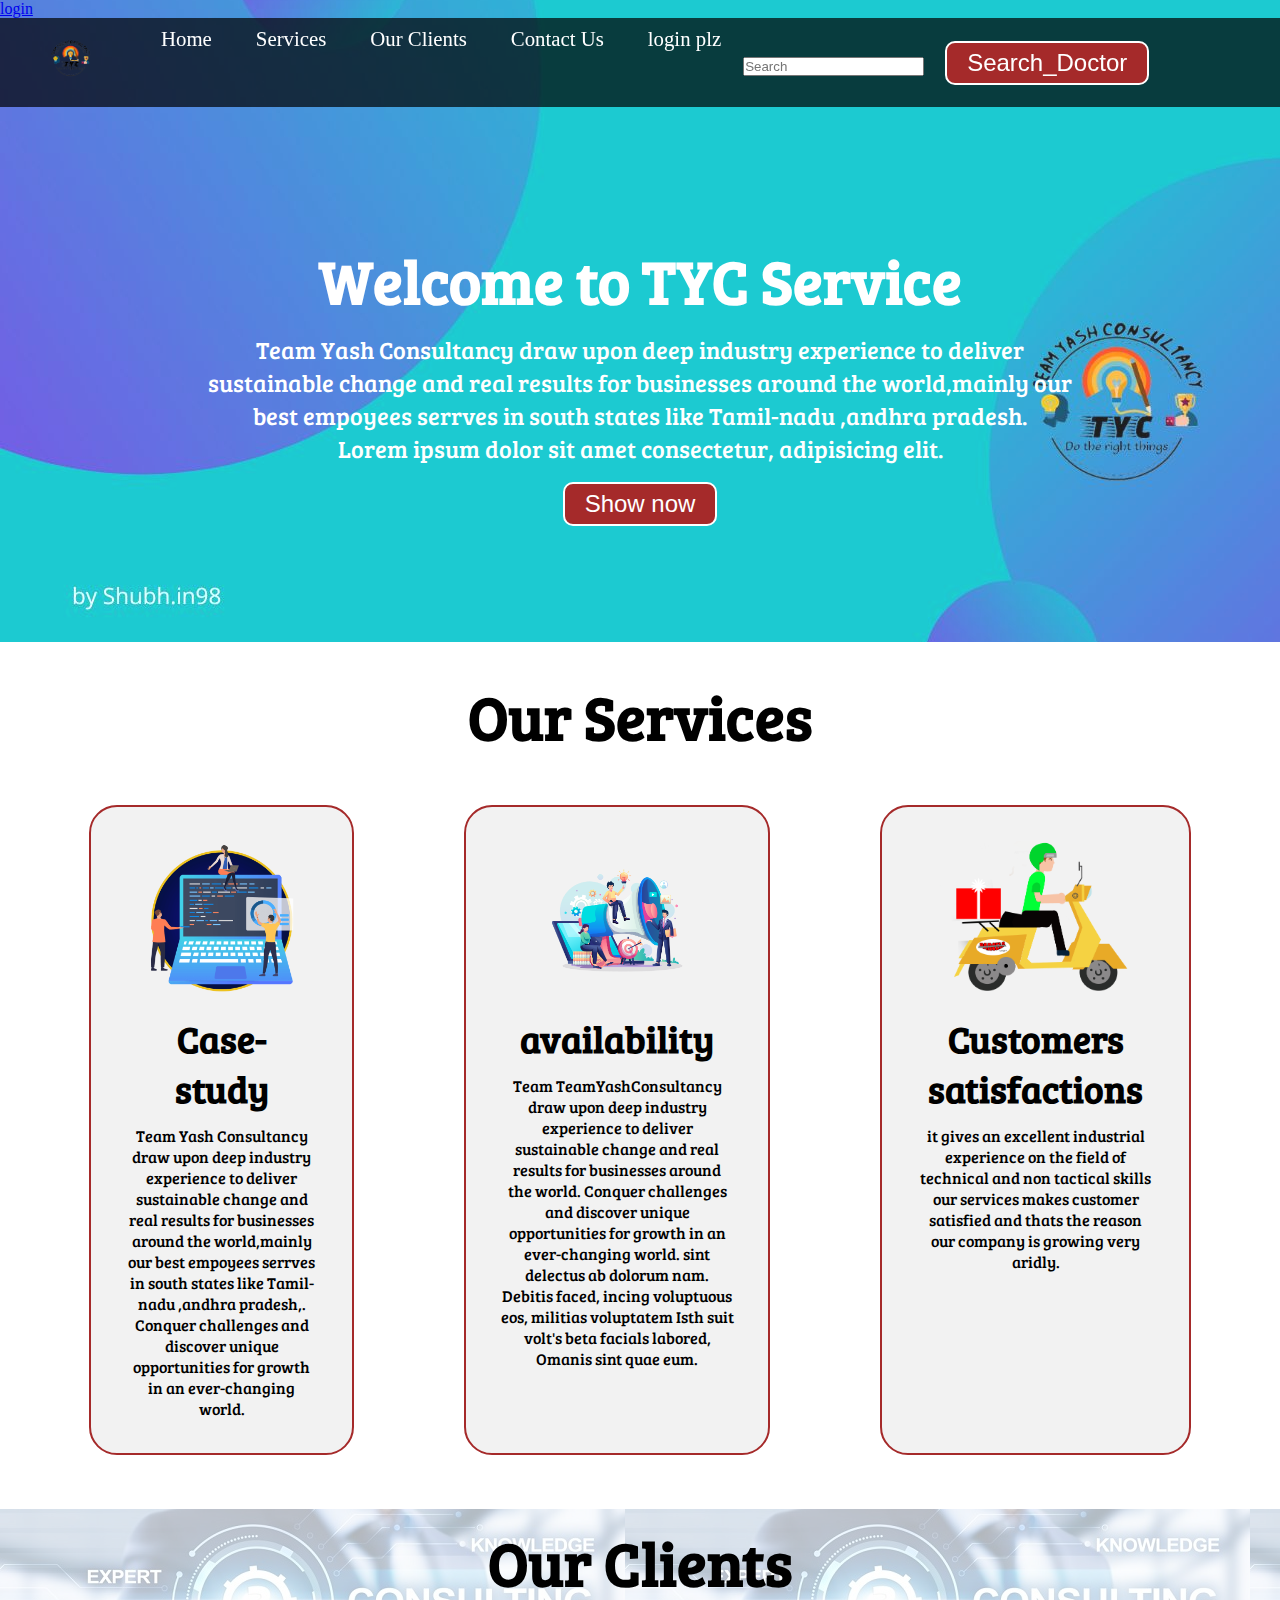
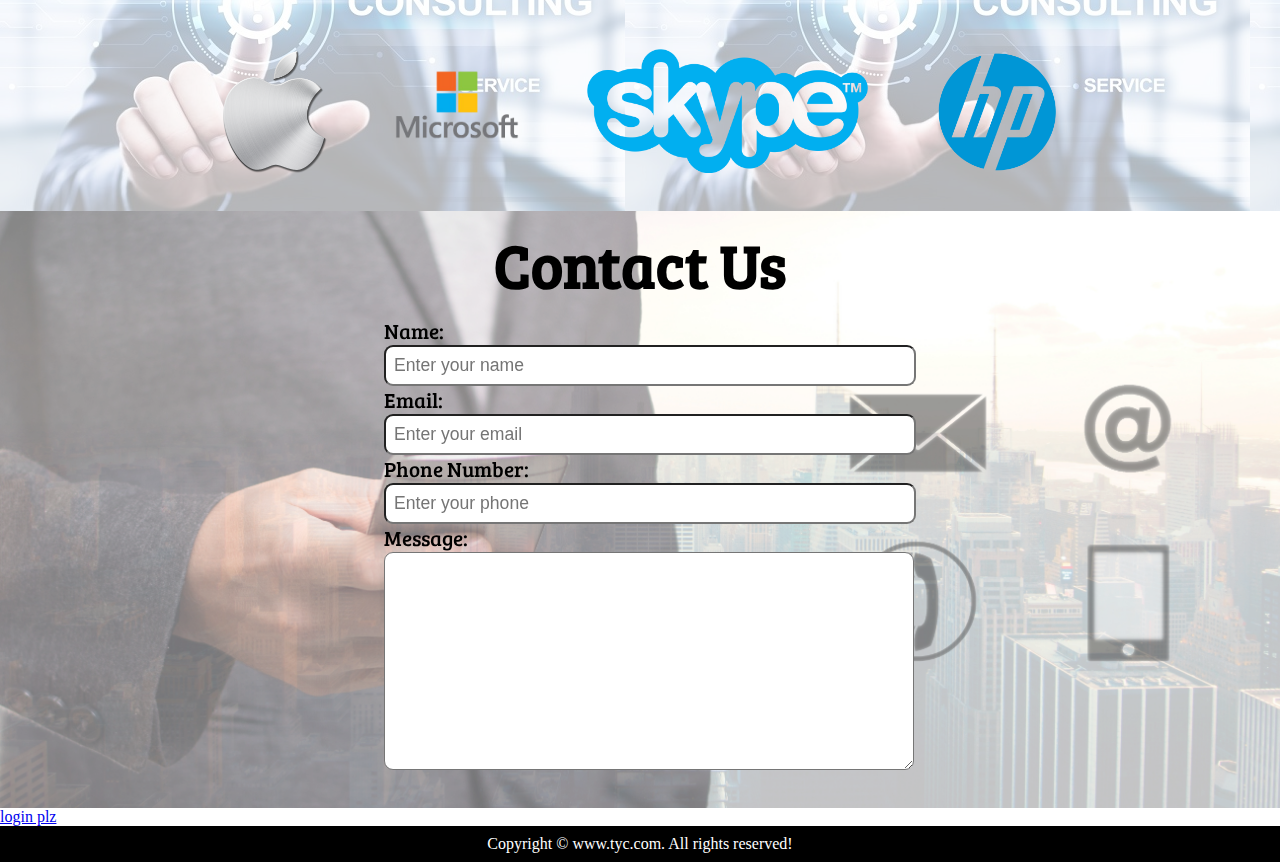
<file: index.html>
<!DOCTYPE html>
<html lang="en">
  <head>
    <meta charset="UTF-8" />
    <meta name="viewport" content="width=device-width, initial-scale=1.0" />
    <meta http-equiv="X-UA-Compatible" content="ie=edge" />
    <title>TeamYachConsultancy| Tyc.com</title>
    <link rel="stylesheet" href="css/style.css" />
    <link
      rel="stylesheet"
      media="screen and (max-width: 1170px)"
      href="css/phone.css"
    />
    <link
      href="https://fonts.googleapis.com/css?family=Baloo+Bhai|Bree+Serif&display=swap"
      rel="stylesheet"
    />
  </head>

  <body>
    <a href="login.html">login</a>
    <nav id="navbar">
      <div id="logo">
        <img src="logo.png" alt="TeamYashConsultancy.com" />
      </div>
      <ul>
        <li class="item"><a href="#home">Home</a></li>
        <li class="item"><a href="#services-container">Services</a></li>
        <li class="item"><a href="#client-section">Our Clients</a></li>
        <li class="item"><a href="#contact">Contact Us</a></li>
        <li class="item"><a href="#login">login plz</a></li>
        <form class="d-flex" role="search" my-3>
          <input
            class="form-control me-2"
            type="search"
            placeholder="Search"
            aria-label="Search"
          />
          <button class="btn btn-outline-success" type="submit">
            Search_Doctor
          </button>
        </form>
      </ul>
    </nav>

    <section id="home">
      <h1 class="h-primary">Welcome to TYC Service</h1>
      <p>
        Team Yash Consultancy draw upon deep industry experience to deliver
        sustainable change and real results for businesses around the
        world,mainly our best empoyees serrves in south states like Tamil-nadu
        ,andhra pradesh.
      </p>
      <p>Lorem ipsum dolor sit amet consectetur, adipisicing elit.</p>
      <button class="btn">Show now</button>
    </section>

    <section id="services-container">
      <h1 class="h-primary center">Our Services</h1>
      <div id="services">
        <div class="box">
          <img src="./img/1.png" alt="" />
          <h2 class="h-secondary center">Case-study</h2>
          <p class="center">
            Team Yash Consultancy draw upon deep industry experience to deliver
            sustainable change and real results for businesses around the
            world,mainly our best empoyees serrves in south states like
            Tamil-nadu ,andhra pradesh,. Conquer challenges and discover unique
            opportunities for growth in an ever-changing world.
          </p>
        </div>
        <div class="box">
          <img src="./img/2.png" alt="" />
          <h2 class="h-secondary center">availability</h2>
          <p class="center">
            Team TeamYashConsultancy draw upon deep industry experience to
            deliver sustainable change and real results for businesses around
            the world. Conquer challenges and discover unique opportunities for
            growth in an ever-changing world. sint delectus ab dolorum nam.
            Debitis faced, incing voluptuous eos, militias voluptatem Isth suit
            volt's beta facials labored, Omanis sint quae eum.
          </p>
        </div>
        <div class="box">
          <img src="./img/3.png" alt="" />
          <h2 class="h-secondary center">Customers satisfactions</h2>
          <p class="center">
            it gives an excellent industrial experience on the field of
            technical and non tactical skills our services makes customer
            satisfied and thats the reason our company is growing very aridly.
          </p>
        </div>
      </div>
    </section>
    <section id="client-section">
      <h1 class="h-primary center">Our Clients</h1>
      <div id="clients">
        <div class="client-item">
          <img src="./img/logo1.png" alt="Our Client" />
        </div>
        <div class="client-item">
          <img src="./img/logo2.png" alt="Our Client" />
        </div>

        <div class="client-item">
          <img src="./img/logo4.png" alt="Our Client" />
        </div>
        <div class="client-item">
          <img src="./img/logo3.png" alt="Our Client" />
        </div>
      </div>
    </section>

    <section id="contact">
      <h1 class="h-primary center">Contact Us</h1>
      <div id="contact-box">
        <form action="">
          <div class="form-group">
            <label for="name">Name: </label>
            <input
              type="text"
              name="name"
              id="name"
              placeholder="Enter your name"
            />
          </div>
          <div class="form-group">
            <label for="email">Email: </label>
            <input
              type="email"
              name="name"
              id="email"
              placeholder="Enter your email"
            />
          </div>
          <div class="form-group">
            <label for="phone">Phone Number: </label>
            <input
              type="phone"
              name="name"
              id="phone"
              placeholder="Enter your phone"
            />
          </div>
          <div class="form-group">
            <label for="message">Message: </label>
            <textarea
              name="message"
              id="message"
              cols="30"
              rows="10"
            ></textarea>
          </div>
        </form>
      </div>
    </section>
    <section id="login">
      <a href="login.html">login plz</a>
    </section>

    <footer>
      <div class="center">
        Copyright &copy; www.tyc.com. All rights reserved!
      </div>
    </footer>
  </body>
</html>
</file>
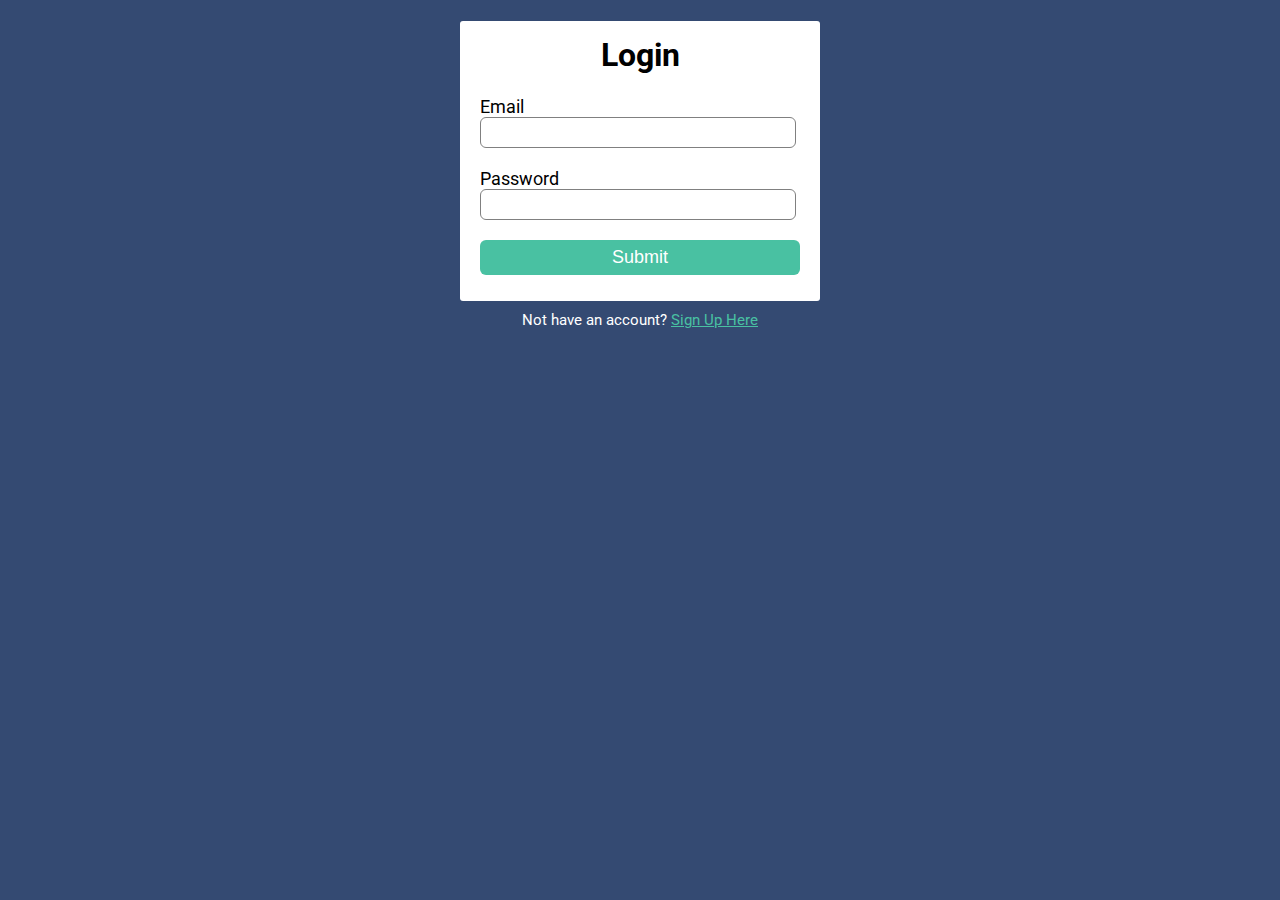
<file: login.html>
<!DOCTYPE html>
<html lang="en">
  <head>
    <title>Login</title>
    <link rel="stylesheet" href="login.css" />
    <link
      href="https://fonts.googleapis.com/css2?family=Roboto:wght@300&display=swap"
      rel="stylesheet"
    />
  </head>
  <body>
    <div class="login-box">
      <h1>Login</h1>
      <form>
        <label>Email</label>
        <input type="email" placeholder="" />
        <label>Password</label>
        <input type="password" placeholder="" />
        <input type="button" value="Submit" />
      <closeform></closeform></form>
    </div>
    <p class="para-2">
      Not have an account? <a href="signup.html">Sign Up Here</a>
    </p>
  </body>
</html>
</file>
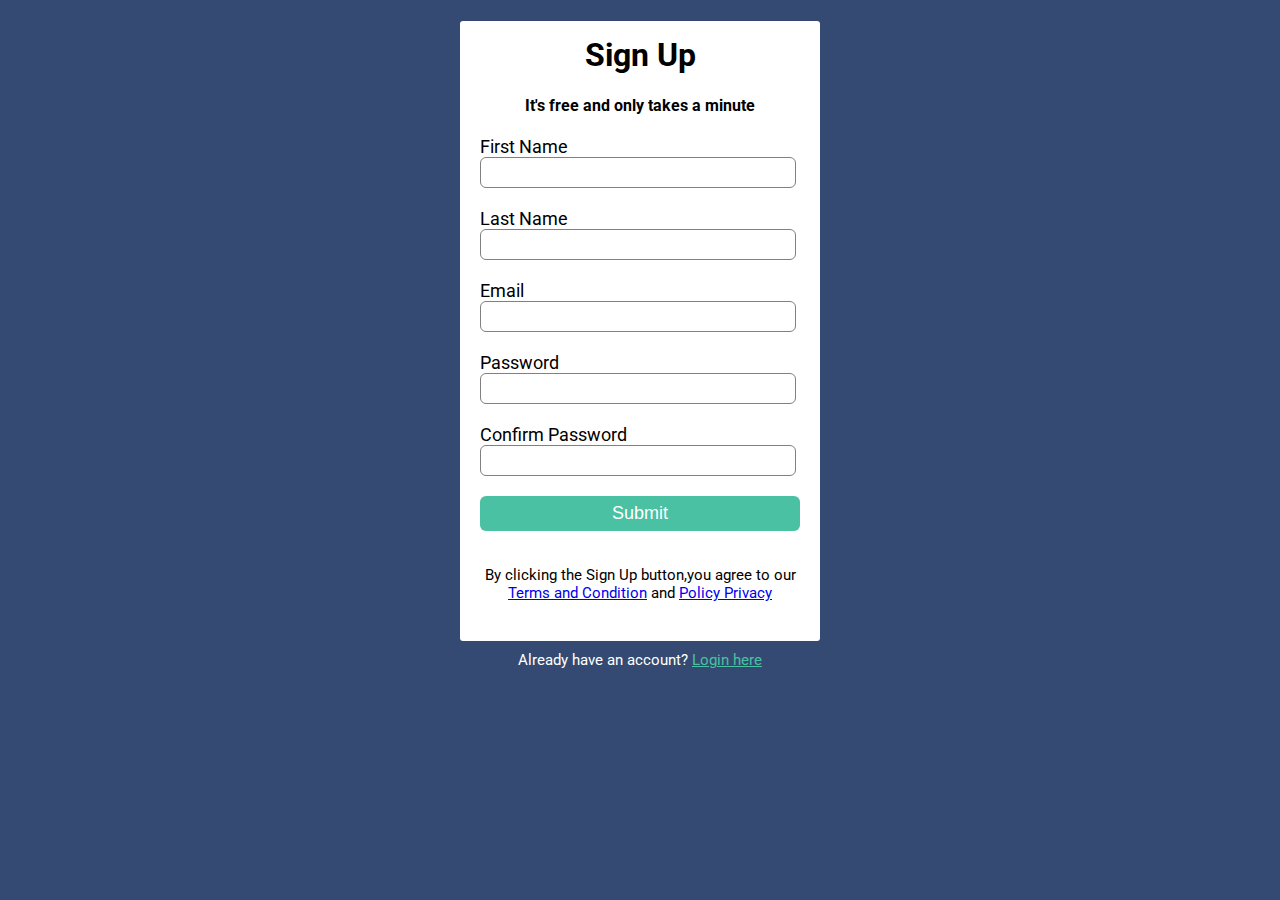
<file: signup.html>
<!DOCTYPE html>
<html lang="en">
  <head>
    <title>Sign Up </title>
    <link rel="stylesheet" href="login.css" />
    <link
      href="https://fonts.googleapis.com/css2?family=Roboto:wght@300&display=swap"
      rel="stylesheet"
    />
  </head>
  <body>
    <div class="signup-box">
      <h1>Sign Up</h1>
      <h4>It's free and only takes a minute</h4>
      <form>
        <label>First Name</label>
        <input type="text" placeholder="" />
        <label>Last Name</label>
        <input type="text" placeholder="" />
        <label>Email</label>
        <input type="email" placeholder="" />
        <label>Password</label>
        <input type="password" placeholder="" />
        <label>Confirm Password</label>
        <input type="password" placeholder="" />
        <input type="button" value="Submit" />
      <closeform></closeform></form>
      <p>
        By clicking the Sign Up button,you agree to our <br />
        <a href="#">Terms and Condition</a> and <a href="#">Policy Privacy</a>
      </p>
    </div>
    <p class="para-2">
      Already have an account? <a href="login.html">Login here</a>
    </p>
  </body>
</html>
</file>
<file: css/phone.css>
/* Navigation */
#navbar {
    flex-direction: column;
}

#navbar ul li a{
    font-size: 1rem;
    padding: 0px 7px;
    padding-bottom: 8px;
}
/* Home section */
#home{
    height: 370px; 
    padding: 3px 28px;
}

#home::before{
    height: 480px; 
}

#home p{
    font-size: 13px;
}

/* Services section  */
#services{
    flex-direction: column;
}

#services .box { 
    padding: 14px;
    margin: 2px 0px; 
    margin-bottom: 20px;
}

/* Clients section */
#clients{
    flex-wrap: wrap;
}

#clients img{
    width: 66px;
    padding: 6px;
    height: auto;
}

/* Contact us section */
#contact-box form{
    width:80%;
}
/* Footer */

/* Utility classes */
.h-primary{
    font-size:26px;
}
.btn{
    font-size: 13px;
    padding: 4px 8px;
}
</file>
<file: login.css>
body {
    background-color: #344a72;
    font-family: "Roboto", sans-serif;
  }
  
  .signup-box {
    width: 360px;
    height: 620px;
    margin: auto;
    background-color: white;
    border-radius: 3px;
  }
  
  .login-box {
    width: 360px;
    height: 280px;
    margin: auto;
    border-radius: 3px;
    background-color: rgb(255, 255, 255);
  }
  
  h1 {
    text-align: center;
    padding-top: 15px;
  }
  
  h4 {
    text-align: center;
  }
  
  form {
    width: 300px;
    margin-left: 20px;
  }
  
  form label {
    display: flex;
    margin-top: 20px;
    font-size: 18px;
  }
  
  form input {
    width: 100%;
    padding: 7px;
    border: none;
    border: 1px solid gray;
    border-radius: 6px;
    outline: none;
  }
  input[type="button"] {
    width: 320px;
    height: 35px;
    margin-top: 20px;
    border: none;
    background-color: #49c1a2;
    color: white;
    font-size: 18px;
  }
  p {
    text-align: center;
    padding-top: 20px;
    font-size: 15px;
  }
  .para-2 {
    text-align: center;
    color: white;
    font-size: 15px;
    margin-top: -10px;
  }
  .para-2 a {
    color: #49c1a2;
  }
</file>
<file: css/style.css>
/* CSS Reset */
*{
    margin: 0;
    padding: 0;
}

html{
    scroll-behavior: smooth;
}

/* CSS Variables */
:root{
    --navbar-height: 59px;
}

/* Navigation Bar */
#navbar{
    display: flex;
    align-items: center;
    position: sticky;
    top: 0px;
}

#navbar::before{
    content: "";
    background-color: black;
    position: absolute;
    top:0px;
    left:0px;
    height: 100%;
    width:100%;
    z-index: -1;
    opacity: 0.7;
}

/* Navigation Bar: Logo and Image */
#logo{
    margin: 10px 34px;
}

#logo img{
    height: 59px;
    margin: 3px 6px;
}


/* Navigation Bar: List Styling */

#navbar ul{
    display: flex;
    font-family: 'Baloo Bhai', cursive;
}

#navbar ul li{ 
    list-style: none;
    font-size: 1.3rem;
}

#navbar ul li a{
    color: white;
    display: block;
    padding: 3px 22px;
    border-radius: 20px;
    text-decoration: none;
}

#navbar ul li a:hover{
    color: black;
    background-color: white;
}

/* Home Section */
#home{
    display: flex;
    flex-direction: column;
    padding:3px 200px;
    height: 550px;
    justify-content: center;
    align-items: center;
}

#home::before{ 
    content: "";
    position: absolute;
    background: url('../bg1.jpg') no-repeat center center/cover;
    height: 642px;
    top:0px;
    left:0px;
    width: 100%;
    z-index: -1;
    opacity:0.89;
}

#home h1{
    color:white;
    text-align: center;
    font-family: 'Bree Serif', serif;
}

#home p{
    color:white;
    text-align: center;
    font-size: 1.5rem;
    font-family: 'Bree Serif', serif;
}
/* Services Section */
#services{
    margin: 34px;
    display: flex;
}
#services .box{ 
    border: 2px solid brown;
    padding: 34px;
    margin: 2px 55px;
    border-radius: 28px;
    background: #f2f2f2;
    margin-bottom: 20px;
}

#services .box img{ 
   height: 160px;
   margin: auto;
   display: block;
}

#services .box p{
    font-family: 'Bree Serif', serif;

} 

/* Clients Section */
#client-section{ 
    position: relative;
}

#client-section::before{
 content: "";
 position: absolute;
 background: url('../bg.jpg');
 width: 100%;
 height: 100%;
 z-index: -1;
 opacity: 0.3;
}

#clients{
    display: flex;
    justify-content: center;
    align-items: center;
}

.client-item{
    padding: 34px;
}

#clients img{
    height: 124px;
}


/* Contact Section */
#contact{
    position: relative;
}
#contact::before{
    content: "";
    position: absolute;
    width: 100%;
    height: 100%;
    z-index: -1;
    opacity: 0.7;
    background: url('../contact.jpg') no-repeat center center/cover;

}
#contact-box{
    display: flex;
    justify-content: center;
    align-items: center;
    padding-bottom: 34px;
}
#contact-box input, 
#contact-box textarea{
    width: 100%;
    padding: 0.5rem;
    border-radius: 9px;
    font-size: 1.1rem;
} 

#contact-box form{
    width: 40%;
}

#contact-box label{
   font-size: 1.3rem;
   font-family: 'Bree Serif', serif;

}


footer{
    background: black;
    color: white;
    padding: 9px 20px;
}

/* Utility Classes */
.h-primary{
    font-family: 'Bree Serif', serif;
    font-size: 3.8rem;
    padding: 12px;
}

.h-secondary{
    font-family: 'Bree Serif', serif;
    font-size: 2.3rem;
    padding: 12px;
}

.btn{
    padding: 6px 20px;
    border: 2px solid white;
    background-color: brown;
    color: white;
    margin: 17px;
    font-size: 1.5rem;
    border-radius: 10px;
    cursor:pointer;
}

.center{
    text-align: center;
}
</file>
